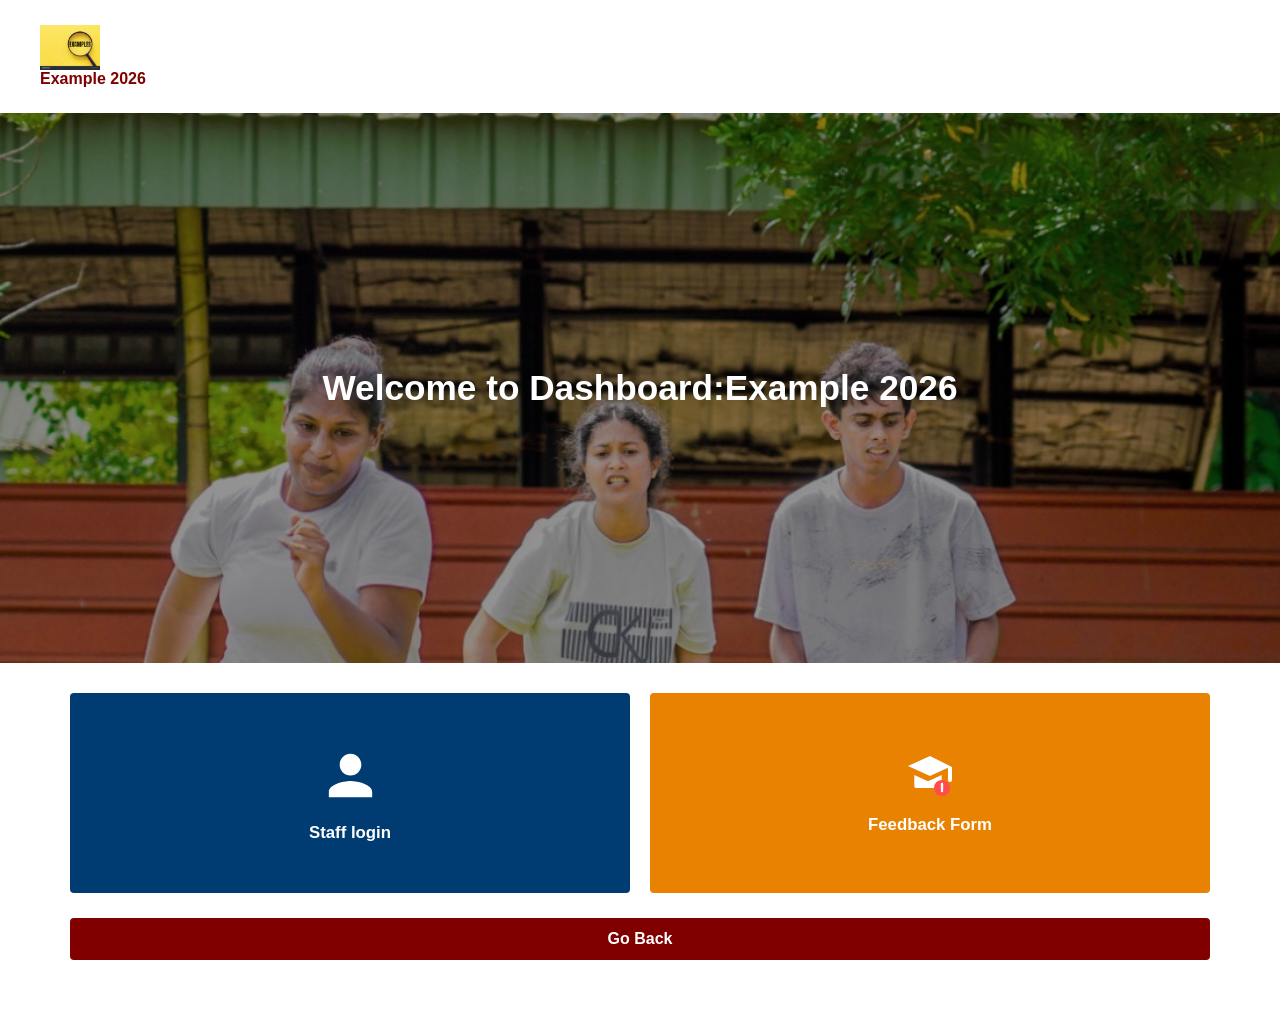
<file: index.html>
<!DOCTYPE html>
<html lang="en">
<head>
    <meta charset="UTF-8">
    <meta name="viewport" content="width=device-width, initial-scale=1.0">
    <title>Welcome:Example Portal</title>
    <link rel="stylesheet" href="dashboard-style.css">
</head>
<body>

    <div class="portal-wrapper">
        
        <header class="portal-header">
            <div class="logo-container">
                
                <img src="images/example.jpg" alt="Camp Logo" class="uni-logo"><h4>Example 2026</h4>
            </div>
        </header>

       
        <section class="portal-banner">
            <div class="banner-content">
                <b><h1>Welcome to Dashboard:Example 2026</h1></b>
            </div>
        </section>

        
        <main class="portal-main">
            <div class="cards-container">
                
               
                <a href="staff.html" class="portal-card student-card">
                    <div class="card-icon">
                        <svg class="avatar-icon" viewBox="0 0 24 24" fill="currentColor" xmlns="http://www.w3.org/2000/svg">
                            <path d="M12 12c2.21 0 4-1.79 4-4s-1.79-4-4-4-4 1.79-4 4 1.79 4 4 4zm0 2c-2.67 0-8 1.34-8 4v2h16v-2c0-2.66-5.33-4-8-4z"/>
                        </svg>
                    </div>
                    <span class="card-text">Staff login</span>
                </a>

                
                <a href="feedback.html" class="portal-card applicant-card">
                    <div class="card-icon">
                       
                        <svg xmlns="http://www.w3.org/2000/svg" viewBox="0 0 24 24" fill="currentColor" width="48" height="48">
                         
                          <path d="M12 2L1 7l11 5 9-4.09V14a1 1 0 0 0 2 0V7.5L12 2z"/>
                          <path d="M4.14 11.51l6.86 3.12 6.86-3.12V17c0 .55-.45 1-1 1H5.14c-.55 0-1-.45-1-1v-5.49z"/>
                          <circle cx="18" cy="18" r="4" fill="#ff4d4d"/>
                          <path d="M18 16v2.5M18 19.5h.01" stroke="white" stroke-width="1.2" stroke-linecap="round"/>
                        </svg>
                    </div>
                    <span class="card-text">Feedback Form</span>
                </a>

            </div>
            <form id="loginForm" class="login-form">
                <button type="submit" class="btn-login">Go Back</button>
            </form>
        </main>
        
    </div>

</body>
<script>
    document.getElementById('loginForm').addEventListener('submit', function(event) {
        event.preventDefault(); 
        window.location.href = "login.html"; 
    });
</script>
</html>
</file>
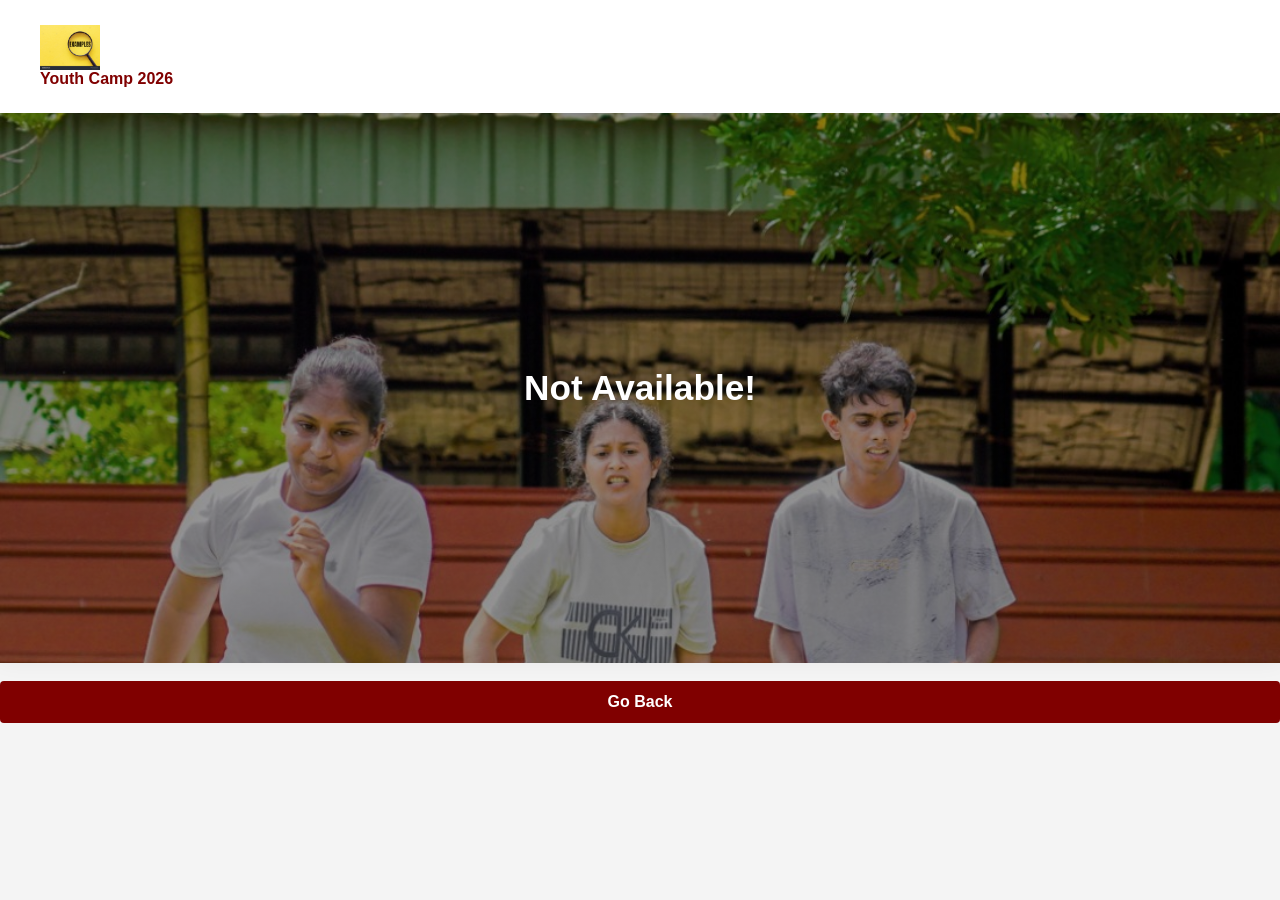
<file: empty.html>
<!DOCTYPE html>
<html lang="en">
<head>
    <meta charset="UTF-8">
    <meta name="viewport" content="width=device-width, initial-scale=1.0">
    <title>Welcome:Feedback Portal</title>
    <link rel="stylesheet" href="dashboard-style.css">
</head>
<body>

    <div class="portal-wrapper">
       
        <header class="portal-header">
            <div class="logo-container">
                
                <img src="images/example.jpg" alt="Camp Logo" class="uni-logo"><h4>Youth Camp 2026</h4>
            </div>
        </header>

      
        <section class="portal-banner">
            <div class="banner-content">
                <b><h1>Not Available! </h1></b>
            </div>
        </section>

        
        
    </div><br>
    <main>
        <form id="loginForm" class="login-form">
            <button type="submit" class="btn-login">Go Back</button>
        </form>
    </main>

</body>
<script>
    document.getElementById('loginForm').addEventListener('submit', function(event) {
        event.preventDefault(); 
        window.location.href = "feedback.html"; 
    });
</script>
</html>
</file>
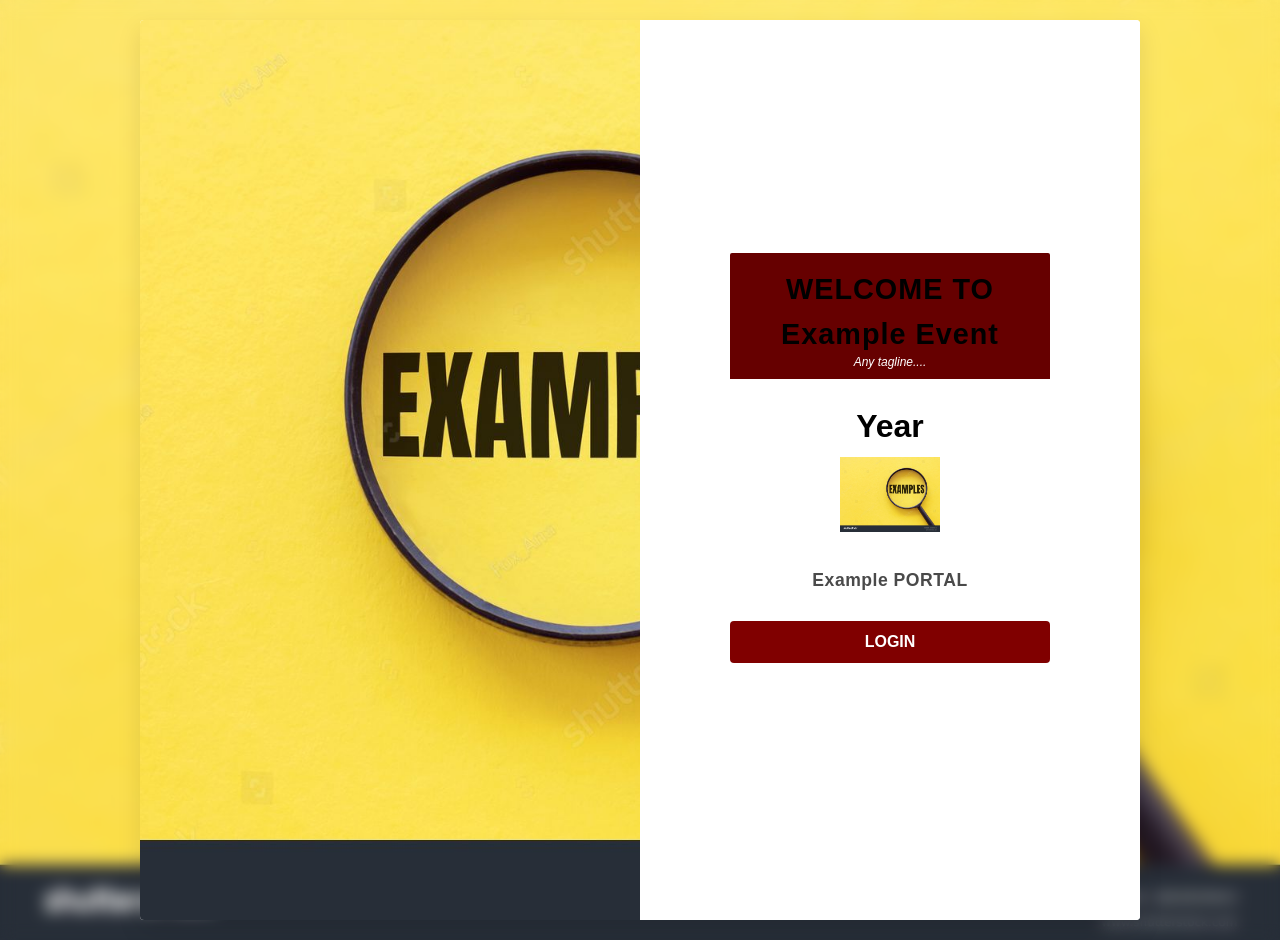
<file: login.html>
<!DOCTYPE html>
<html lang="en">
<head>
    <meta charset="UTF-8">
    <meta name="viewport" content="width=device-width, initial-scale=1.0">
    <title>Welcome to the Login Page</title>
    <link rel="stylesheet" href="style.css">
</head>
<body>
    
    
    <div class="login-container">
        <div class="brand-section">
            <div class="brand-content">
                
            </div>
        </div>

        <div class="form-section">
            <div class="form-content">
                <div class="brand-sections">
                    <div class="brand-content">
                        <div class="logo-box">
                            <span class="logo-main"><span class="logo-sub"><b>WELCOME TO Example Event</b></span></span>
                            <div class="tagline">Any tagline....</div>
                        </div>
                        <h1><b>Year</b></h1>
                        <p class="subtitle"></p>
                    </div>
                </div>
                <div class="icon-container">
                    <img src="images/example.jpg" alt="Graduation Cap" class="grad-cap-image">
                </div>
                
                <h2>Example PORTAL</h2>
                
                
                <form id="loginForm" class="login-form">
                    <button type="submit" class="btn-login">LOGIN</button>
                </form>
                
            </div>
        </div>
    </div>
</body>

<script>
    document.getElementById('loginForm').addEventListener('submit', function(event) {
        event.preventDefault(); 
        window.location.href = "index.html"; 
    });
</script>
</html>
</file>
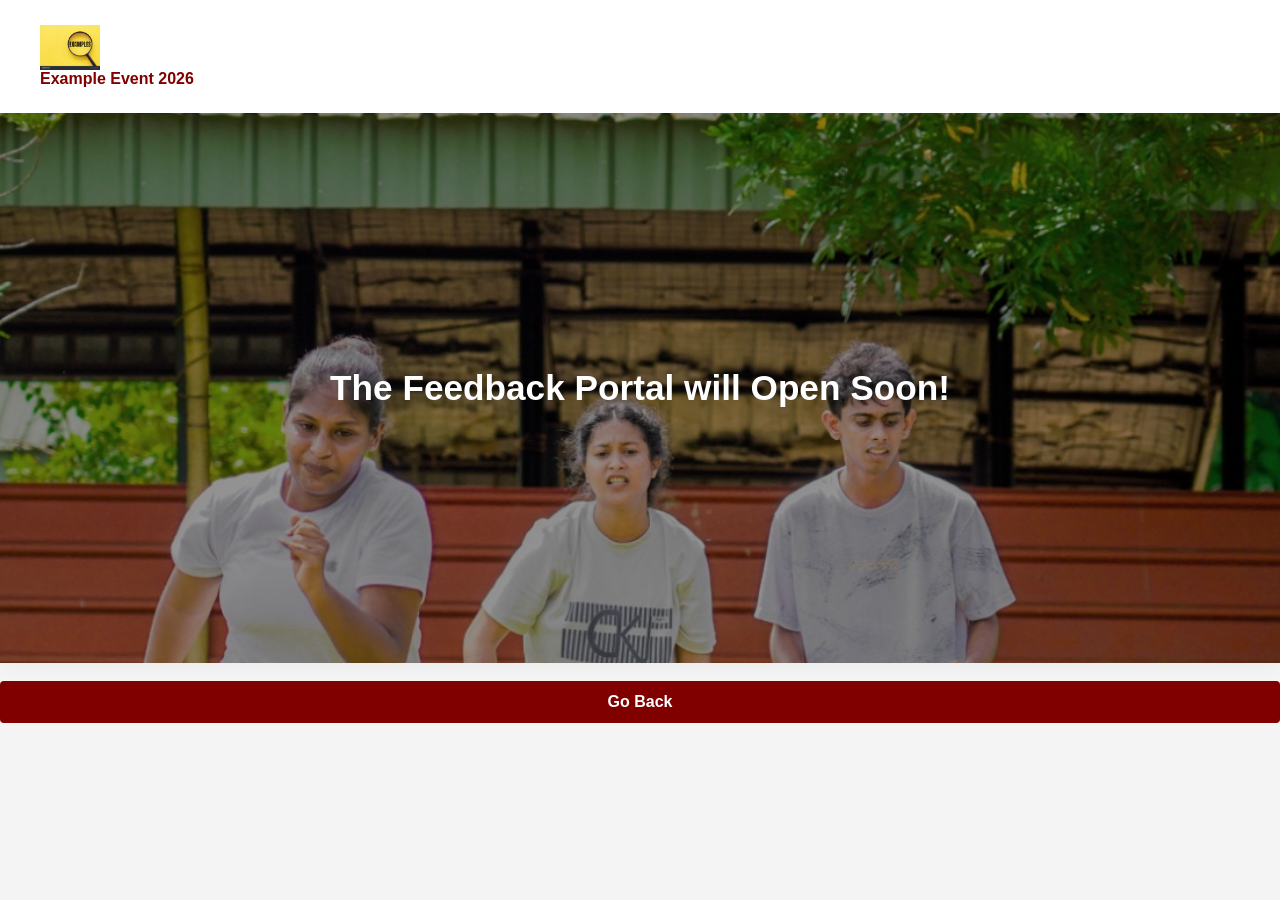
<file: notavailable.html>
<!DOCTYPE html>
<html lang="en">
<head>
    <meta charset="UTF-8">
    <meta name="viewport" content="width=device-width, initial-scale=1.0">
    <title>Welcome:Feedback Portal</title>
    <link rel="stylesheet" href="dashboard-style.css">
</head>
<body>

    <div class="portal-wrapper">
        
        <header class="portal-header">
            <div class="logo-container">
                
                <img src="images/example.jpg" alt="Camp Logo" class="uni-logo"><h4>Example Event 2026</h4>
            </div>
        </header>

        
        <section class="portal-banner">
            <div class="banner-content">
                <b><h1>The Feedback Portal will Open Soon! </h1></b>
            </div>
        </section>

        
        
    </div><br>
    <main>
        <form id="loginForm" class="login-form">
            <button type="submit" class="btn-login">Go Back</button>
        </form>
    </main>

</body>
<script>
    document.getElementById('loginForm').addEventListener('submit', function(event) {
        event.preventDefault(); 
        window.location.href = "feedback.html"; 
    });
</script>
</html>
</file>
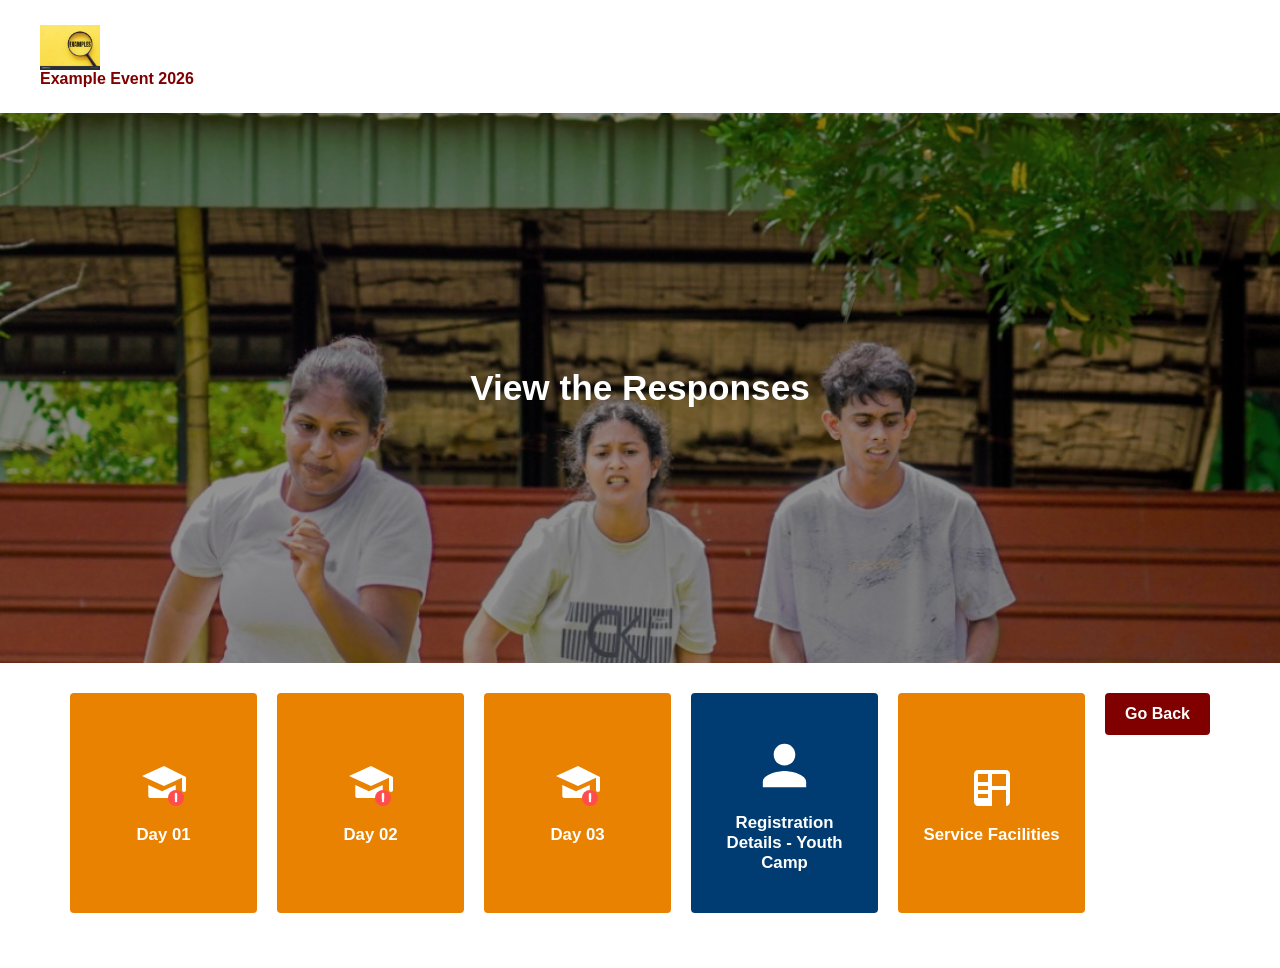
<file: staff.html>
<!DOCTYPE html>
<html lang="en">
<head>
    <meta charset="UTF-8">
    <meta name="viewport" content="width=device-width, initial-scale=1.0">
    <title>Staff Page</title>
    <link rel="stylesheet" href="dashboard-style.css">
</head>
<body>

    <div class="portal-wrapper">
        
        <header class="portal-header">
            <div class="logo-container">
                <img src="images/example.jpg" alt="University Logo" class="uni-logo"><h4>Example Event 2026</h4>
            </div>
        </header>

        <section class="portal-banner">
            <div class="banner-content">
                <h1>View the Responses</h1>
            </div>
        </section>

        
        <main class="portal-main">
            <div class="cards-container">
                
            
                <a href="empty.html" class="portal-card applicant-card">
                    <div class="card-icon">
                        <svg xmlns="http://www.w3.org/2000/svg" viewBox="0 0 24 24" fill="currentColor" width="48" height="48">
                          
                          <path d="M12 2L1 7l11 5 9-4.09V14a1 1 0 0 0 2 0V7.5L12 2z"/>
                          <path d="M4.14 11.51l6.86 3.12 6.86-3.12V17c0 .55-.45 1-1 1H5.14c-.55 0-1-.45-1-1v-5.49z"/>
                          <circle cx="18" cy="18" r="4" fill="#ff4d4d"/>
                          <path d="M18 16v2.5M18 19.5h.01" stroke="white" stroke-width="1.2" stroke-linecap="round"/>
                        </svg>
                    </div>
                    <span class="card-text">Day 01</span>
                </a>

                <a href="empty.html" class="portal-card applicant-card">
                    <div class="card-icon">
                        <svg xmlns="http://www.w3.org/2000/svg" viewBox="0 0 24 24" fill="currentColor" width="48" height="48">
                          
                          <path d="M12 2L1 7l11 5 9-4.09V14a1 1 0 0 0 2 0V7.5L12 2z"/>
                          <path d="M4.14 11.51l6.86 3.12 6.86-3.12V17c0 .55-.45 1-1 1H5.14c-.55 0-1-.45-1-1v-5.49z"/>
                          <circle cx="18" cy="18" r="4" fill="#ff4d4d"/>
                          <path d="M18 16v2.5M18 19.5h.01" stroke="white" stroke-width="1.2" stroke-linecap="round"/>
                        </svg>
                    </div>
                    <span class="card-text">Day 02</span>
                </a>
                <a href="empty.html" class="portal-card applicant-card">
                    <div class="card-icon">
                        <svg xmlns="http://www.w3.org/2000/svg" viewBox="0 0 24 24" fill="currentColor" width="48" height="48">
                          
                          <path d="M12 2L1 7l11 5 9-4.09V14a1 1 0 0 0 2 0V7.5L12 2z"/>
                          <path d="M4.14 11.51l6.86 3.12 6.86-3.12V17c0 .55-.45 1-1 1H5.14c-.55 0-1-.45-1-1v-5.49z"/>
                          <circle cx="18" cy="18" r="4" fill="#ff4d4d"/>
                          <path d="M18 16v2.5M18 19.5h.01" stroke="white" stroke-width="1.2" stroke-linecap="round"/>
                        </svg>
                    </div>
                    <span class="card-text">Day 03</span>
                </a>
                <a href="empty.html" class="portal-card student-card">
                    <div class="card-icon">
                        <svg class="avatar-icon" viewBox="0 0 24 24" fill="currentColor" xmlns="http://www.w3.org/2000/svg">
                            <path d="M12 12c2.21 0 4-1.79 4-4s-1.79-4-4-4-4 1.79-4 4 1.79 4 4 4zm0 2c-2.67 0-8 1.34-8 4v2h16v-2c0-2.66-5.33-4-8-4z"/>
                        </svg>
                    </div>
                    <span class="card-text">Registration Details - Youth Camp</span>
                </a>
                <a href="empty.html" class="portal-card applicant-card">
                    <div class="card-icon">
                        <svg xmlns="http://www.w3.org/2000/svg" viewBox="0 0 24 24" fill="currentColor" width="48" height="48">
                            <path d="M19 4H5c-1.1 0-2 .9-2 2v14c0 1.1.9 2 2 2h14c1.1 0 2-.9 2-2V6c0-1.1-.9-2-2-2zm-9 14H5v-2h5v2zm0-4H5v-2h5v2zm0-4H5V6h5v2zm9 12h-7v-8h7v8zm0-10h-7V6h7v4z"/>
                            <path d="M19.5 14.5c-.14 0-.27.03-.4 Sus.07l-.37-.63c.27-.33.44-.74.44-1.2 0-1.1-.9-2-2-2s-2 .9-2 2c0 .46.17.87.44 1.2l-.37.63c-.13-.04-.26-.07-.4-.07-1.1 0-2 .9-2 2s.9 2 2 2c.14 0 .27-.03.4-.07l.37.63c-.27.33-.44.74-.44 1.2 0 1.1.9 2 2 2s2-.9 2-2c0-.46-.17-.87-.44-1.2l.37-.63c.13.04.26.07.4.07 1.1 0 2-.9 2-2s-.9-2-2-2zm-2.33 4.17c-.46-.08-.82-.44-.9-1s.21-.95.67-1.12l.37-.14v-.56l-.37-.14c-.46-.17-.75-.62-.67-1.12s.44-.82 1-.9.95.21 1.12.67l.14.37h.56l.14-.37c.17-.46.62-.75 1.12-.67s.82.44.9 1-.21.95-.67 1.12l-.37.14v.56l.37.14c.46.17.75.62.67 1.12s-.44.82-1 .9-.95-.21-1.12-.67l-.14-.37h-.56l-.14.37c-.17.46-.62.75-1.12.67z"/>
                        </svg>
                    </div>
                    <span class="card-text">Service Facilities</span>
                </a>
                <form id="loginForm" class="login-form">
                    <button type="submit" class="btn-login">Go Back</button>
                </form>
        </main>
    </div>

</body>
<script>
    document.getElementById('loginForm').addEventListener('submit', function(event) {
        event.preventDefault(); 
        window.location.href = "index.html"; 
    });
</script>
</html>
</file>
<file: dashboard-style.css>
* {
    margin: 0;
    padding: 0;
    box-sizing: border-box;
    font-family: Arial, Helvetica, sans-serif;
}

body {
    background-color: #f4f4f4;
    color: #333333;
    min-height: 100vh;
    
}
h4 {
   color: #800000;
}

.portal-wrapper {
    width: 100%;
    margin: 0 auto;
    background-color: #ffffff;
}
.btn-login {
    width: 100%;
    background-color: #800000;
    color: white;
    border: none;
    padding: 12px 20px;
    font-size: 1rem;
    font-weight: 600;
    border-radius: 4px;
    cursor: pointer;
    transition: background-color 0.2s ease;
    margin-bottom: 25px;
    align-items: center;
    justify-content: center;
}

.btn-login:hover {
    background-color: #660000;
}


.portal-header {
    padding: 20px 15px;
    background-color: #ffffff;
    display: flex;
    justify-content: flex-start;
}

.uni-logo {
    height: auto;
    width: 100%;
    max-width: 60px; 
    display: block;
}


.portal-banner {
    width: 100%;
    min-height: 300px; /* Mobile view */
    background:
        linear-gradient(rgba(0,0,0,0.4), rgba(0,0,0,0.4)),
        url('images/lgbg.jpeg');
    background-size: cover;
    background-position: center 20%; /* Keeps faces in frame */
    background-repeat: no-repeat;
    display: flex;
    align-items: center;
    justify-content: center;
    color: white;
    position: relative;
    transition: min-height 0.3s ease;
}

/* Tablet View */
@media (min-width: 768px) {
    .portal-banner {
        min-height: 450px;
    }
}

/* Laptop View */
@media (min-width: 1024px) {
    .portal-banner {
        min-height: 550px;
    }
}

/* Ultra-Wide & 4K Displays (2560px and up) */
@media (min-width: 2560px) {
    .portal-banner {
        min-height: 700px; /* Scales the height up proportionally for massive screens */
        background-position: center 15%; /* Refines vertical alignment for extreme widths */
    }
}


.portal-main {
    max-width: 1200px;
    margin: 0 auto;
    padding: 20px 15px;
}

.cards-container {
    display: flex;
    flex-direction: column;
    gap: 15px;
    margin-bottom: 25px;
}


.portal-card {
    display: flex;
    flex-direction: column;
    align-items: center;
    justify-content: center;
    text-align: center;
    padding: 30px 20px;
    text-decoration: none;
    border-radius: 4px;
    color: #ffffff;
    transition: transform 0.15s ease, filter 0.15s ease;
   
}

.portal-card:hover {
    filter: brightness(0.92);
    transform: translateY(-1px);
}


.student-card {
    background-color: #003c71; 
}

.applicant-card {
    background-color: #e88200; 
}


.card-icon {
    margin-bottom: 15px;
    display: flex;
    justify-content: center;
    align-items: center;
}

.avatar-icon {
    width: 65px;
    height: 65px;
    color: #ffffff;
}


.dot-circle-icon {
    width: 60px;
    height: 60px;
    border: 6px dotted rgba(255, 255, 255, 0.85);
    border-radius: 50%;
    position: relative;
}
.dot-circle-icon::after {
    content: '';
    position: absolute;
    width: 20px;
    height: 20px;
    border: 4px dotted rgba(255, 255, 255, 0.85);
    border-radius: 50%;
    top: 50%; left: 50%;
    transform: translate(-50%, -50%);
}

.card-text {
    font-size: 1.05rem;
    font-weight: bold;
}


.portal-utilities {
    margin-top: 25px;
}

.utility-link {
    display: block;
    color: #0056b3;
    text-decoration: none;
    font-size: 0.95rem;
    margin-bottom: 30px;
}

.utility-link:hover {
    text-decoration: underline;
}

.help-box {
    background-color: #4a4a4a;
    color: #ffffff;
    padding: 12px 15px;
    font-size: 0.9rem;
    border-radius: 2px;
}


@media (min-width: 600px) {
    .portal-banner {
        padding: 50px 30px;
    }
    .banner-content h1 {
        font-size: 2.2rem;
    }
    .portal-main {
        padding: 30px;
    }
}


@media (min-width: 992px) {
    .portal-wrapper {
        box-shadow: 0 0 20px rgba(0,0,0,0.05);
    }
    
    .portal-header {
        padding: 25px 40px;
    }

    .portal-banner {
        padding: 60px 40px;
    }

    
    .cards-container {
        flex-direction: row;
        gap: 20px;
    }

    .portal-card {
        flex: 1; 
        min-height: 200px;
        padding: 40px 20px;
    }
    
    .portal-utilities {
        max-width: 50%; 
    }
}
</file>
<file: style.css>
* {
    margin: 0;
    padding: 0;
    box-sizing: border-box;
    font-family: 'Segoe UI', Tahoma, Geneva, Verdana, sans-serif;
}

body {
    background-color: #eef2f5;
    min-height: 100vh;
    display: flex;
    justify-content: center;
    align-items: center;
    padding: 20px;
    background-image: url('images/example.jpg');
    background-size: cover;
    background-position: center;
    
   
    backdrop-filter: blur(8px);
    -webkit-backdrop-filter: blur(8px);
}


.login-container {
    background-color: #ffffff;
    width: 100%;
    max-width: 1000px;
    min-height: 550px;
    border-radius: 4px;
    overflow: hidden;
    box-shadow: 0 10px 25px rgba(0, 0, 0, 0.1);
    display: flex;
    flex-direction: column; 
}


.brand-section {
    background: url('images/example.jpg');
    
    
    background-size: cover;
    background-position: center center;
    background-repeat: no-repeat;
    
    color: #ffffff;
    display: flex;
    flex-direction: column;
    justify-content: center;
    align-items: center;
    text-align: center;
    
    
    padding: 5vw 20px; 
    min-height: 100vh;
    width: 100%;
    box-sizing: border-box;

}

.logo-box {
    background-color: #660000;
    padding: 10px 25px;
    border-radius: 2px;
    margin-bottom: 25px;
    border-bottom: 4px solid #ffffff; 
}

.logo-main {
    font-size: 2.5rem;
    font-weight: 800;
    letter-spacing: 1px;
}

.logo-sub {
    font-size: 1.8rem;
    font-weight: 400;
}

.tagline {
    font-size: 0.75rem;
    font-style: italic;
    margin-top: 2px;
    color: #fff;
}

.brand-section h1 {
    font-size: 1.8rem;
    font-weight: 500;
    margin-bottom: 8px;
}

.brand-section .subtitle {
    font-size: 1rem;
    opacity: 0.8;
}


.form-section {
    padding: 40px 30px;
    display: flex;
    justify-content: center;
    align-items: center;
    background-color: #ffffff;
}

.form-content {
    width: 100%;
    max-width: 320px;
    text-align: center;
}


.icon-container {
    display: flex; 
    justify-content: center;
    margin-bottom: 25px;
}

.grad-cap-icon {
    width: 100px;
    height: 100px;
    color: #000000;
}

.form-section h2 {
    font-size: 1.1rem;
    font-weight: 600;
    color: #4a4a4a;
    margin-bottom: 30px;
    letter-spacing: 0.5px;
}

.btn-login {
    width: 100%;
    background-color: #800000;
    color: white;
    border: none;
    padding: 12px 20px;
    font-size: 1rem;
    font-weight: 600;
    border-radius: 4px;
    cursor: pointer;
    transition: background-color 0.2s ease;
    margin-bottom: 25px;
}

.btn-login:hover {
    background-color: #660000;
}

.help-text {
    font-size: 0.9rem;
    color: #555;
    margin-bottom: 40px;
}

.help-text a {
    color: #1253a4;
    text-decoration: none;
    font-weight: bold;
}

.footer-text {
    font-size: 0.8rem;
    color: #777;
}

.footer-text .vendor {
    color: #a82654;
    font-weight: bold;
}


@media (min-width: 650px) {
    .login-container {
        flex-direction: row; 
    }

    .brand-section, .form-section {
        flex: 1; 
        padding: 60px 40px;
    }

    .icon-container {
        display: flex; 
    }
}

.icon-container {
    display: flex; 
    justify-content: center;
    margin-bottom: 25px;
}


.grad-cap-image {
    width: 100px;
    height: 100px;
    object-fit: contain; 
}


@media (min-width: 650px) {
    .icon-container {
        display: flex; 
    }
}
</file>
